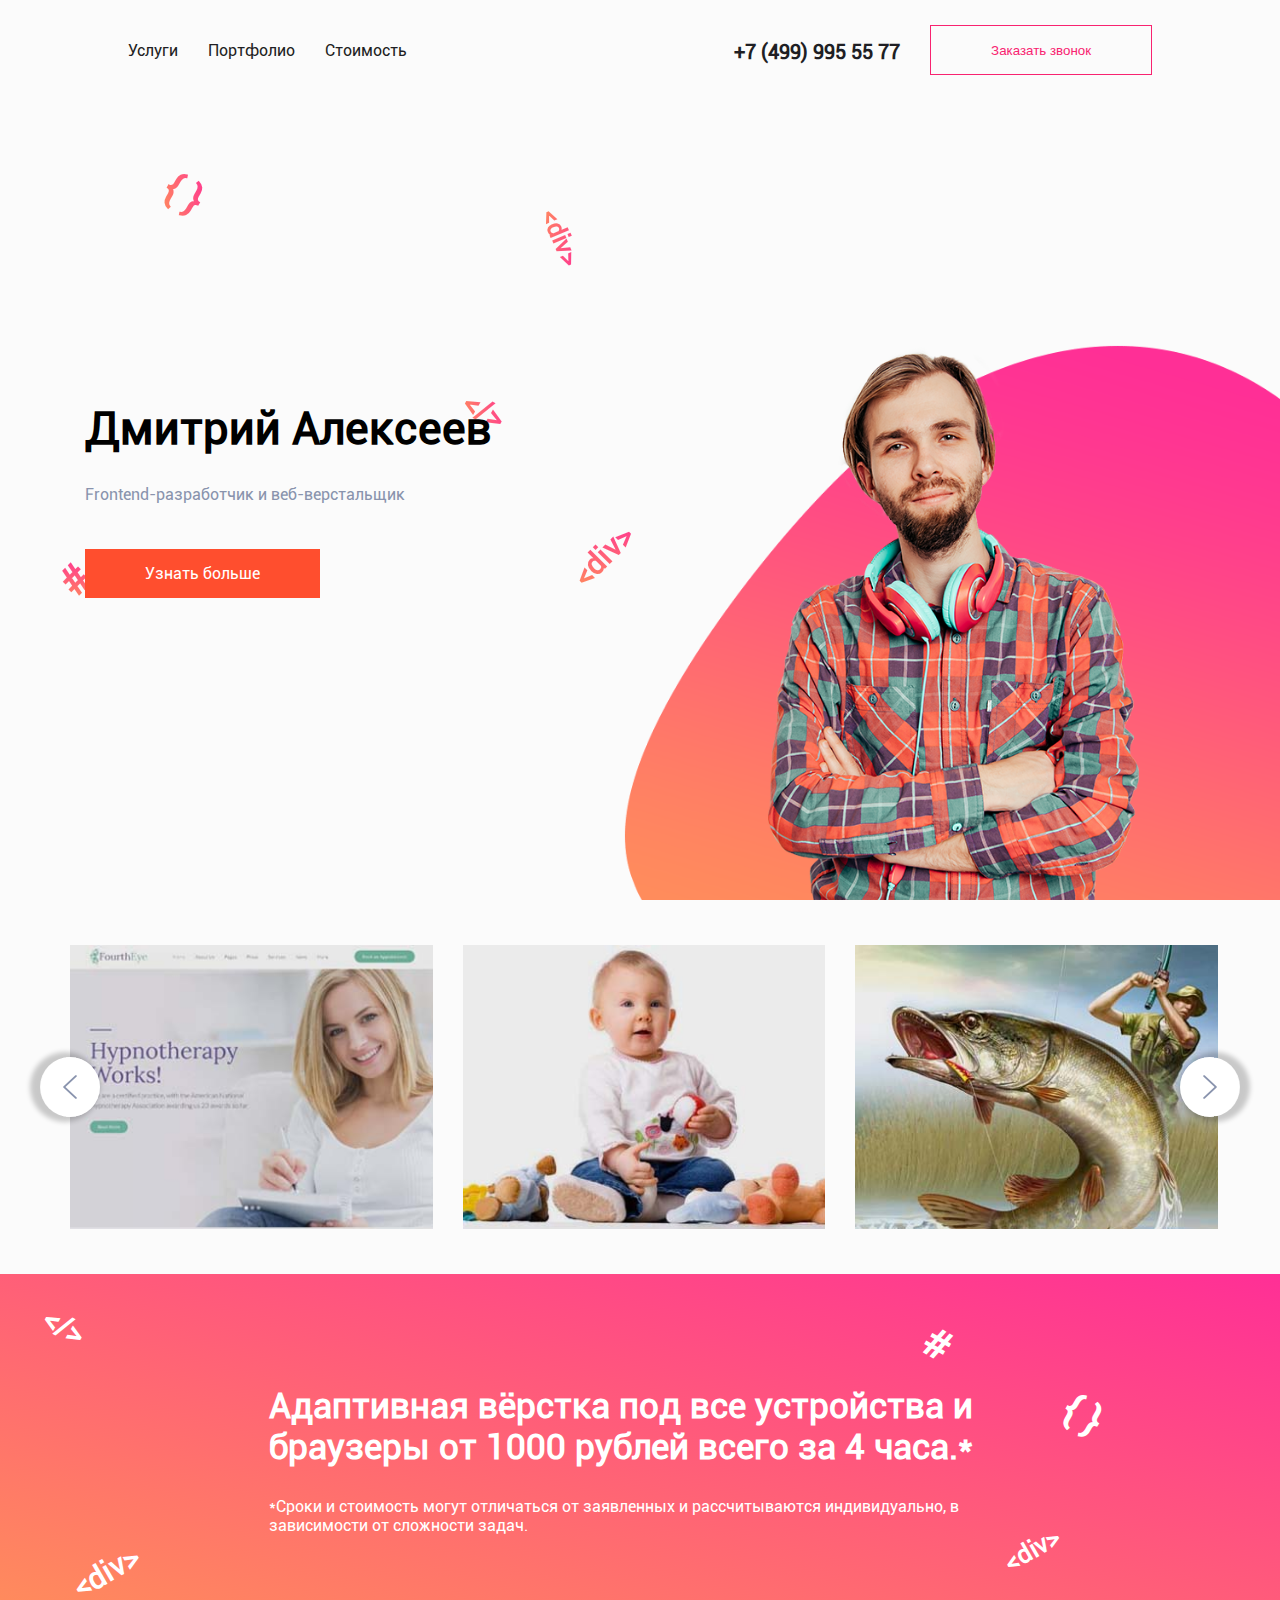
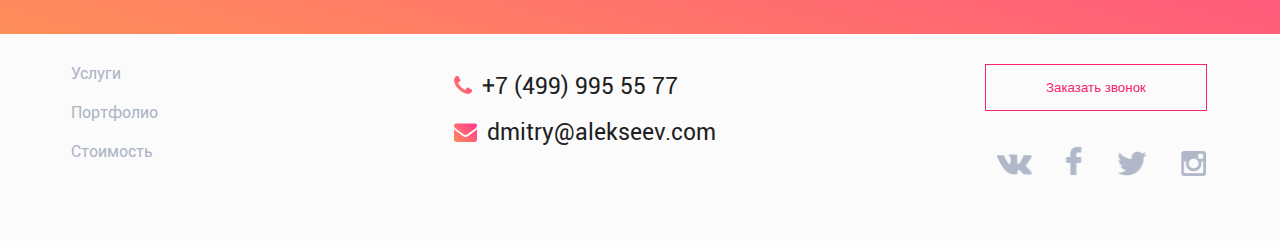
<file: index.html>
<!DOCTYPE html>
<html lang="ru">
<head>
	<meta charset="UTF-8">
	<meta name="viewport" content="width=device-width, initial-scale=1">
	<title>Дипломный проект</title>
	<link rel="stylesheet" type="text/css" href="css/styles.css">
	<link rel="stylesheet" href="font-awesome-4.7.0/css/font-awesome.min.css">

	<link rel="apple-touch-icon" sizes="180x180" href="favicon.ico/apple-touch-icon.png">
	<link rel="icon" type="image/png" sizes="32x32" href="favicon.ico/favicon-32x32.png">
	<link rel="icon" type="image/png" sizes="16x16" href="favicon.ico/favicon-16x16.png">
	<link rel="manifest" href="favicon.ico/site.webmanifest">
	<link rel="mask-icon" href="favicon.ico/safari-pinned-tab.svg" color="#5bbad5">
	<meta name="msapplication-TileColor" content="#da532c">
	<meta name="theme-color" content="#ffffff">
	<!-- <script  src="js/jquery-3.4.1.min.js" defer></script> -->
	<script src="js/script.js" defer></script>
</head>
<body>
	<header class="page-header">
		<nav class="page-header__menu menu">
			<ul class="menu__list menu--row">
				<li class="menu__item"><a class="menu__link" href="#">Услуги</a></li>
				<li class="menu__item"><a class="menu__link" href="#">Портфолио</a></li>
				<li class="menu__item"><a class="menu__link" href="#">Стоимость</a></li>
			</ul>
		</nav>

		
		<a href="tel:+74999955577" class="page-header-phone">+7 (499) 995 55 77</a>
		<button class="page-header__order button button--border">Заказать звонок</button>

	
	</header>
	<main>
		<section class="intro">
			<div class="elements">
					<span class="elements__item elements__item--1">{&nbsp;}</span>
					<span class="elements__item elements__item--2">&lt;div&gt;</span>
					<span class="elements__item elements__item--3">#</span>
					<span class="elements__item elements__item--4">&lt;div&gt;</span>
					<span class="elements__item elements__item--5">&lt;/&gt;</span>
			</div>
			<div class="central-wrapper">
				<div class="photo-wrapper">
					<img src="img/human2.png" class="photo">
				</div>
				<div class="block-name">
					<h1 class="name__header">Дмитрий Алексеев</h1>
					<span class="name__desc">Frontend-разработчик и веб-верстальщик</span>
					<a class="name__button button button--orange" href="#">Узнать больше</a>
				</div>
			
			</div>
		</section>

		<section class="my-works">
			<div class="central-wrapper">
				<button aria-label="Предыдующий слайд" class="slider-btn"></button>
					<div class="my-work__wrapper">
						<img class="my-work__photo" src="img/work_example1.jpg" alt="Психолог">
						<img class="my-work__photo" src="img/work_example2.jpg" alt="Ребенок">
						<img class="my-work__photo" src="img/work_example3.jpg" alt="Рыболов">
					</div>
					<button aria-label="Следующий слайд" class="slider-btn slider-btn--next"></button>
			</div>
		</section>

		<section class="my-services">
			<div class="elements elements--white">
					<span class="elements__item elements__item--1">{&nbsp;}</span>
					<span class="elements__item elements__item--2">&lt;div&gt;</span>
					<span class="elements__item elements__item--3">#</span>
					<span class="elements__item elements__item--4">&lt;div&gt;</span>
					<span class="elements__item elements__item--5">&lt;/&gt;</span>
			</div>
			<div class="my-services__wrapper">
				<h2 class="my-services__header">Адаптивная вёрстка под все устройства и браузеры от 1000 рублей всего за 4 часа.*</h2>
				<p class="my-services__notes">*Сроки и стоимость могут отличаться от заявленных и рассчитываются индивидуально, в зависимости от сложности задач.</p>
			</div>
		</section>
</main>
	<footer class="page-footer">
		<div class="central-wrapper">
			<nav class="footer__menu menu">
				<ul class="menu__list menu--column">
					<li class="menu__item"><a class="menu__link menu__link--grey" href="#">Услуги</a></li>
					<li class="menu__item"><a class="menu__link menu__link--grey" href="#">Портфолио</a></li>
					<li class="menu__item"><a class="menu__link menu__link--grey" href="#">Стоимость</a></li>
				</ul>
			</nav>
			<div class="page-footer__contacts">
				<a class="contacts-link" href="tel:+74999955577"><i class="fa fa-phone" aria-hidden="true"></i>+7 (499) 995 55 77</a>
				<a class="contacts-link" href="mailto:dmitry@alekseev.com"><i class="fa fa-envelope" aria-hidden="true"></i>dmitry@alekseev.com</a>
			</div>

			<div class="footer__right-wrapper">
				<button class="button button--border">Заказать звонок</button>
				<ul class="footer__social-networks">
					<li><a href="#" class="social-networks__link social-networks__link--vk-link" ></a></li>
					<li><a href="#" class="social-networks__link social-networks__link--fb-link" ></a></li>
					<li><a href="#" class="social-networks__link social-networks__link--tw-link" ></a></li>
					<li><a href="#" class="social-networks__link social-networks__link--inst-link"></a></li>
				</ul>
			</div>

		</div>
	</footer>
</body>
</html>
</file>
<file: css/styles.css>
html,body {
	margin: 0;
	padding: 0;
	box-sizing: border-box;
	background-color: #fbfbfb;

}

*, *::after, *::before {
  box-sizing: inherit;
}

@font-face {
    font-family: Roboto;
    src: url(../fonts/Roboto.ttf);
   }

html, body {
	font-family: Roboto;
}

a {
	text-decoration: none;
	color: #1f1f24;
}

.page-header {
	display: flex;
	justify-content: space-around;
	height: 100px;
	padding: 25px 0;
	margin: 0 10%;
}

.intro {
	height: calc(100vh - 100px);
	position: relative;
	overflow: hidden;
	padding: 30px 0;
	display: flex;
	flex-direction: column;
	justify-content: center;
}

.intro * {
	z-index: 2;
}

.central-wrapper {
	width: 1024px;
	margin: 0 auto;
}

.menu {
	list-style: none;
}

.page-header__menu {
	padding: 1em 0;
}

.menu__list {
	padding: 0;
	margin: 0;
	list-style: none;
}

.menu--row {
	display: flex;
	flex-direction: row;
}

.menu--row .menu__item:not(:first-child) { 
	margin-left: 30px;
}

.menu__link:hover {
	color: #f82370;
	border-bottom: 1px solid #f82370;
	padding-bottom: 3px;
}

.page-header-phone {
	font-size: 20px;
	font-weight: bold;
	color: #1f1f24;
	margin-left: auto;
	padding: 15px 0;
}

.page-header__order {
	margin-left: 30px;
}
	
.button {
	padding: 15px 60px;
	cursor: pointer;
}

.button--border {
	background-color: transparent;
	border: 1px solid #f82370;
	color: #f82370;
}

/*flying-elements*/


.elements {
	position: absolute;
	top: 0;
	left: 0;
	width: 100%;
	height: 100%;
	z-index: 1;
}

.elements__item {
	position: absolute;
	background: linear-gradient(45deg, #ff8f5a, #ff2f96);
  -webkit-background-clip: text;
  -webkit-text-fill-color: transparent;
  font-weight: bold;
  transition: transform 700ms;

}

.elements__item--1 {
	font-size: 40px;
}

.elements__item--2 {
	font-size: 25px;
}

.elements__item--3 {
	font-size: 40px;
}

.elements__item--4 {
	font-size: 30px;
}

.elements__item--5 {
	font-size: 30px;
}

/*Здесь какие-то значения для элементов внутри .elements--active*/

.elements--active .elements__item--1 {
	transform: translate(435%, 150%) rotate(30deg);
}

.elements--active .elements__item--2 {
	transform: translate(900%, 425%) rotate(67deg);
}

.elements--active .elements__item--3 {
	transform: translate(250%, 970%) rotate(-45deg);
}

.elements--active .elements__item--4 {
	transform: translate(800%, 1250%) rotate(-45deg);
}

.elements--active .elements__item--5 {
	transform: translate(1077%, 837%) rotate(30deg);
}

.block-name {
	display: flex;
	flex-direction: column;
	align-items: flex-start;
	padding: 30px;
}

.name__header {
	font-size: 45px;
	font-weight: bold;
	margin-top: 0;
}

.name__desc {
	display: block;
	color: #8993ad;
	font-size: 16px;
}

.name__button {
	margin-top: 45px;
}

.button--orange {
	background-color: #ff4e2e;
	color: #fff;
	border: none;
}

.photo-wrapper {
	display: inline-block;
	width: 960px;
	position: absolute;
	bottom: 0;
	right: -12%;
	background-image: url(../img/EllipseCrop2.gif);
	background-repeat: no-repeat;
	background-position: 100% 100%;
	background-size: contain;
	text-align: center;
}

.photo {
	height:555px;
	object-fit: contain;
	display: block;
	margin: auto;
}

.my-works {
	padding: 30px 0;
}

.my-works .central-wrapper {
	position: relative;
}

.slider-btn {
	position: absolute;
	display: inline-block;
	position: absolute;
	padding: 30px;
	border: none;
	border-radius: 50%;
	outline: none;
	top: 50%;
	transform: translateY(-50%);
	cursor: pointer;
	left: -15px;
	background: url(../icons/arrow-left.gif) no-repeat;
	box-shadow: -5px 0 5px 5px #00000033;
}

.slider-btn--next {
	left: auto;
	right: -15px;
	transform: translateY(-50%) scale(-1,1);
}

.my-work__wrapper {
	display: flex;
}

.my-work__photo {
	width: 31%;
	margin: 15px;
}

.my-services{
	position: relative;
	display: flex;
	align-items: center;
	width: 100%;
	height: 360px;
	background: linear-gradient(to top right, #ff8f5a, #ff2f96);
	color: #fff;
	z-index: 2;
}

.my-services__wrapper {
	width: 58%;
	margin: 0 auto;
}

.elements--white .elements__item {	
    -webkit-text-fill-color: #fff;
}

.elements--white .elements__item--1 {
	transform: translate(2800%, 250%) rotate(30deg);
}

.elements--white .elements__item--2 {
	transform: translate(1700%, 900%) rotate(-30deg);
}

.elements--white .elements__item--3 {
	transform: translate(3700%, 100%) rotate(30deg);
}

.elements--white .elements__item--4 {
	transform: translate(100%, 800%) rotate(-30deg);
}

.elements--white .elements__item--5 {
	transform: translate(100%, 100%) rotate(30deg);
}

.my-services__header {
	font-size: 35px;
	font-weight: bold;

}

.page-footer{
	padding: 30px 0;
}

.page-footer__contacts {
	display: flex;
	flex-direction: column;
}

.contacts-link {
	font-size: 23px;
	line-height: 46px;
}

.fa {
margin: 10px;
background: linear-gradient(45deg, #ff8f5a, #ff2f96);
    -webkit-background-clip: text;
    -webkit-text-fill-color: transparent;
}

.page-footer .central-wrapper {
	display: flex;
	justify-content: space-between;
}

.footer__menu {
	margin: 0;
	padding: 0 1em;
}

.menu--column {
	display: flex;
	flex-direction: column;
}

.menu--column .menu__item:not(:last-child) {
 margin-bottom: 20px;
}

.menu__link--grey {
	color: #adb4c5;
}

.menu__link--grey:hover {
	border-bottom: none;
	font-weight: bold;
	color: #adb4c5;
}

.cpage-footer .central-wrapper .button {
	margin-left: auto;
}

.footer__social-networks {
	display: flex;
	justify-content: flex-start;
	list-style: none;
	padding: 20px 0;
	margin: 0;
}

.social-networks__link {
	display: block;
	padding: 20px;
	margin: 10px;
	border: none;
	background-color: transparent;
}

.social-networks__link--vk-link {
	background-image: url(../icons/social.png);
	background-repeat: no-repeat;
	background-position: -1%;
}

.social-networks__link--fb-link {
	background-image: url(../icons/social.png);
	background-position: 35%;
	background-repeat: no-repeat;
}

.social-networks__link--tw-link {
	background-image: url(../icons/social.png);
	background-position: 70%;
	background-repeat: no-repeat;
}

.social-networks__link--inst-link {
	background-image: url(../icons/social.png);
	background-position: 105%;
	background-repeat: no-repeat;
}

@media (min-width: 1200px) {

	.central-wrapper {
		width: 1170px;
	}
}

@media ( max-width: 1024px) {
	
	.central-wrapper {
		width: 945px;
	}
	.photo-wrapper {
		width: 100%;
		right: -27%;
	}

}

@media (max-width: 980px) {

	.intro {
		height: auto;
	}

	.central-wrapper {
		width: 100%;
	}

	.photo-wrapper {
		width: 100%;
		position: static;
	}

	.photo {
		position: static;
	}
	.block-name {
		align-items: center;
	}

}

@media (max-width: 768px) {

	.page_header .menu__list {
		display: none;
	}

	.photo {
		height: 630px;
	}
}

@media (max-width: 650px) {

	.photo {
		height: 430px;
	}
}

@media ( max-width: 420px) {

	header {
		height: 70px;
	}

	.call {
		display: none;
	}

	.photo-wrapper {
		width: 100%;
		text-align: center;
	}

	.photo {
		height: 330px;
	}

	.block-name {
		display: flex;
		flex-direction: column;
		align-items: center;
		font-size: 30px;
		width: 100vw;
		position: static;
	}

	.name__desc {
	font-size: 16px;
	margin-top: 10px;
	padding: 0 20px;
	text-align: center;
	}

	.name__btn {
	height: 50px;
	margin-top: 20px;
	}
}
</file>
